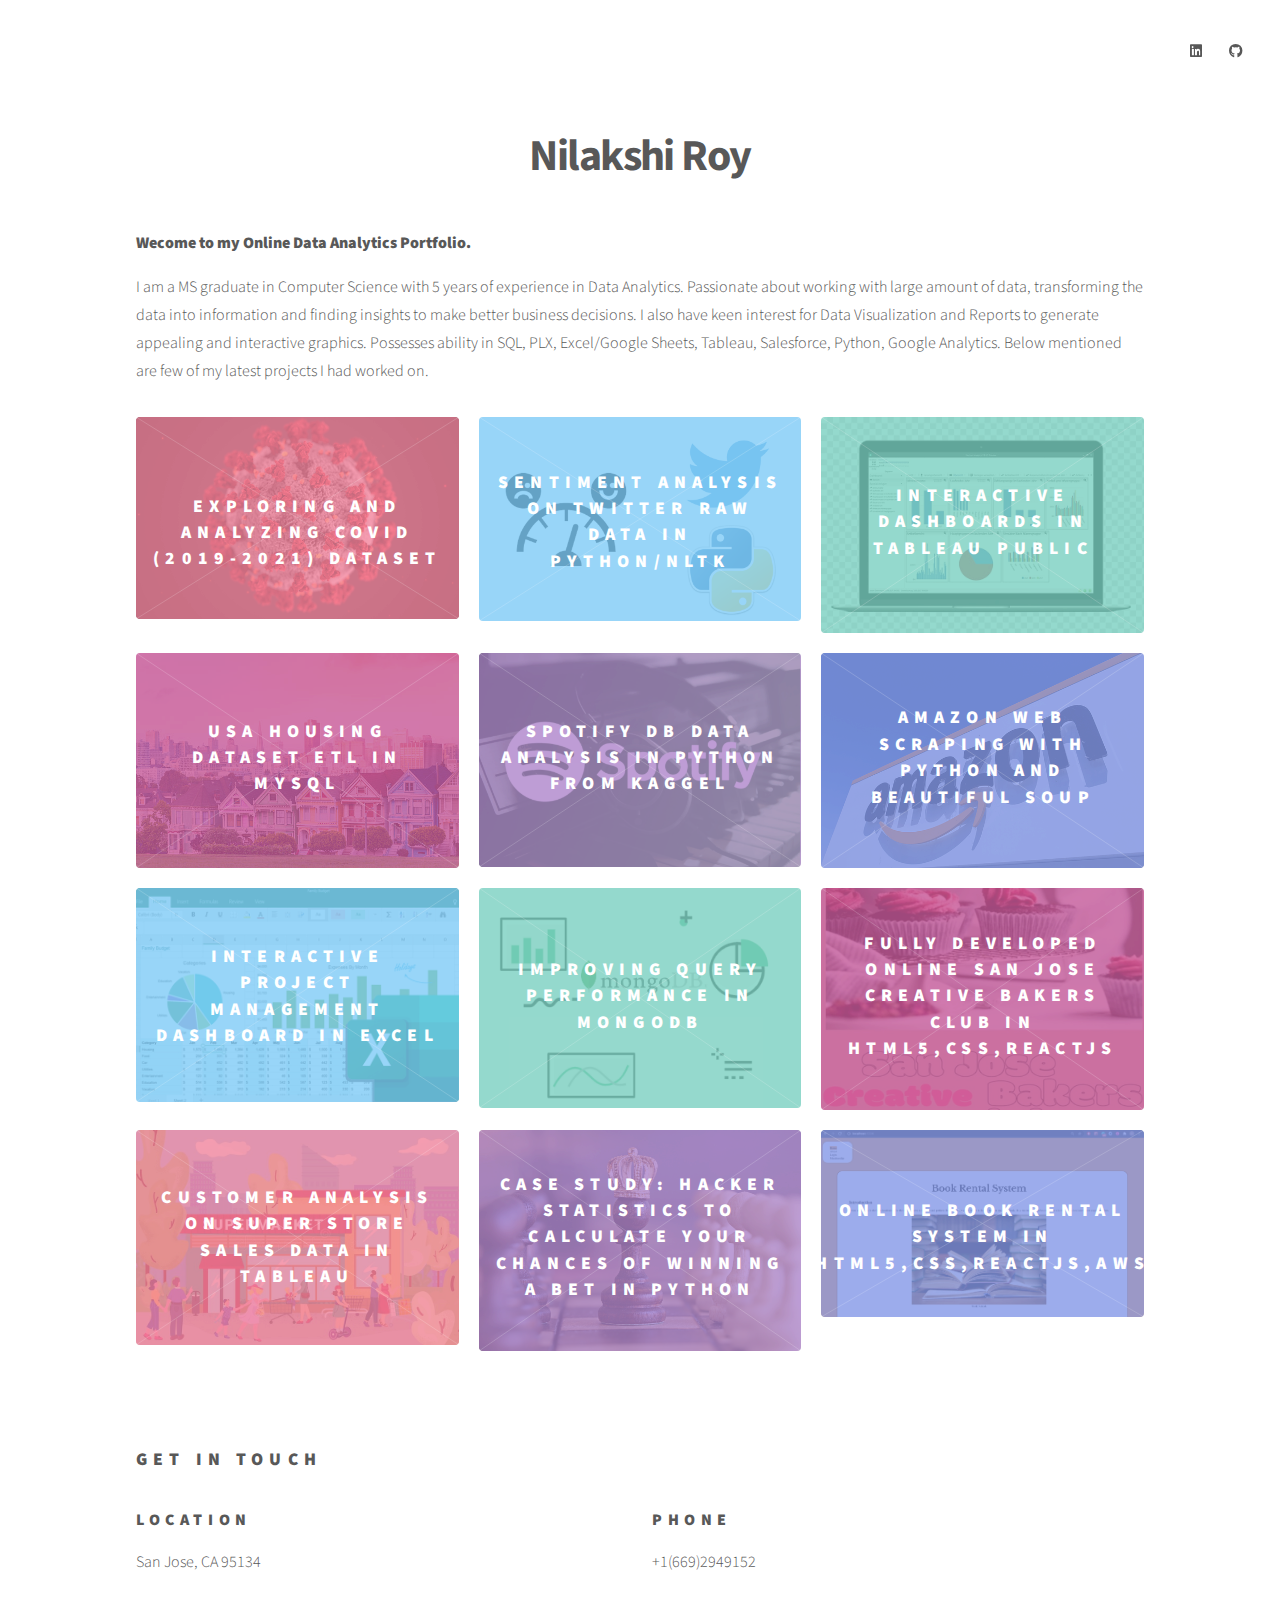
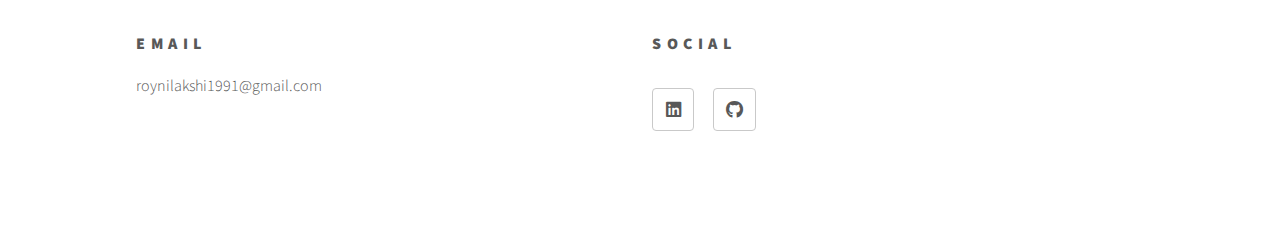
<file: index.html>
<!DOCTYPE HTML>
<!--
	Phantom by HTML5 UP
	html5up.net | @ajlkn
	Free for personal and commercial use under the CCA 3.0 license (html5up.net/license)
-->
<html>
	<head>
		<title>Nilakshi Roy</title>
		<meta charset="utf-8" />
		<meta name="viewport" content="width=device-width, initial-scale=1, user-scalable=no" />
		<link rel="stylesheet" href="assets/css/main.css" />
		<noscript><link rel="stylesheet" href="assets/css/noscript.css" /></noscript>
	</head>
	<body class="is-preload">
		<!-- Wrapper -->
			<div id="wrapper">

				<!-- Header -->
					<header id="header">
						<div class="inner">
                <nav id = "nav"
				    <ul class = "links"
					    <li class = "active"><a href = "index.html"></a></li>
					</ul>
					<ul class="icons">
						<li><a href="https://www.linkedin.com/in/nilakshiroy/" class="icon brands style2 fa-linkedin"><span class="label">Twitter</span></a></li>
						<li><a href="https://github.com/roynilakshi91?tab=repositories" class="icon brands style2 fa-github"><span class="label">GitHub</span></a></li>
					</ul>	
				</nav>


				<!-- Main -->
					<div id="main">
						<div class="inner">
							<header>
								<h1 style="text-align: center;">Nilakshi Roy</h1>
								<small><strong>Wecome to my Online Data Analytics Portfolio.</b></strong>
									<p> </p>
								<p> I am a MS graduate in Computer Science with 5 years of experience in Data Analytics. Passionate about working with large amount of data, transforming the data into information and finding insights to make better business decisions. I also have keen interest for Data Visualization and Reports to generate appealing and interactive graphics. Possesses ability in SQL, PLX, Excel/Google Sheets, Tableau, Salesforce, Python, Google Analytics. Below mentioned are few of my latest projects I had worked on.</header>
							<section class="tiles">
								<article class="style1">
									<span class="image">
										<img src="images/coronavirus.jpeg" alt="" />
									</span>
									<a href="https://github.com/roynilakshi91/CovidDataset20192021Exploration-MySQL">
										
										<p><h2>Exploring and Analyzing Covid (2019-2021) Dataset</h2></p>

									</a>
								</article>
								<article class="style2">
									<span class="image">
										<img src="images/twi.png" alt="" />
									</span>
									<a href="https://github.com/roynilakshi91/SentimentAnalysisOnTwitterData-PythonNLTK">
										<h2>Sentiment Analysis on Twitter raw Data in Python/NLTK</h2>
										<div class="content">
											</div>
									</a>
								</article>
								<article class="style3">
									<span class="image">
										<img src="images/ttt.jpeg" alt="" />
									</span>
									<a href="https://public.tableau.com/app/profile/nilakshi.roy#!/?newProfile=&activeTab=0">
										<h2>Interactive Dashboards in Tableau public</h2>
										<div class="content">
											</div>
									</a>
								</article>
								<article class="style4">
									<span class="image">
										<img src="images/HOUSE.jpeg" alt="" />
									</span>
									<a href="https://github.com/roynilakshi91/HousingDatasetETLIn-MySQL">
										<h2>USA Housing dataset ETL in MySQL</h2>
										<div class="content">
											</div>
									</a>
								</article>
								<article class="style5">
									<span class="image">
										<img src="images/spotify_3.png" alt="" />
									</span>
									<a href="https://github.com/roynilakshi91/SpotifyDataAnalysis-Python">
										<h2>Spotify DB Data Analysis in Python from Kaggel</h2>
										<div class="content">
										</div>
									</a>
								</article>
								<article class="style6">
									<span class="image">
										<img src="images/amaozn.jpeg" alt="" />
									</span>
									<a href="https://github.com/roynilakshi91/AmazonWebScraping-PythonBeautifulSoup">
										<h2>Amazon Web Scraping With Python and Beautiful Soup</h2>
										<div class="content">
											</div>
									</a>
								</article>

								<article class="style2">
									<span class="image">
										<img src="images/excel.jpeg" alt="" />
									</span>
									<a href="https://github.com/roynilakshi91/ProjectManagementDashBoard-EXCEL">
										<h2>Interactive Project Management Dashboard in Excel</h2>
										<div class="content">
											</div>
									</a>
								</article>


								<article class="style3">
									<span class="image">
										<img src="images/mongo.png" alt="" />
									</span>
									<a href="https://github.com/roynilakshi91/ImprovingDataBasePerformance-MongoDB">
										<h2>Improving Query Performance in MongoDB</h2>
										<div class="content">
											</div>
									</a>
								</article>
								<article class="style4">
									<span class="image">
										<img src="images/sanjose.jpg" alt="" />
									</span>
									<a href="https://github.com/roynilakshi91/SanJoseBakersClub-ReactJsHTML5CSS">
										<h2>Fully Developed Online San Jose Creative Bakers Club in HTML5,CSS,ReactJS</h2>
										<div class="content">
											</div>
									</a>
								</article>
								<article class="style1">
									<span class="image">
										<img src="images/superstore.jpeg" alt="" />
									</span>
									<a href="https://github.com/roynilakshi91/CustomerAnalysisOnSuperStore-Tableau">
										<h2>Customer Analysis on Super Store Sales Data in Tableau</h2>
										<div class="content">
											</div>
									</a>
								</article>
								<article class="style5">
									<span class="image">
										<img src="images/winning a bet.jpeg" alt="" />
									</span>
									<a href="https://github.com/roynilakshi91/CalculateTheChancesOfWinningBet-Python">
										<h2>Case Study: Hacker Statistics to Calculate your Chances of Winning a Bet in Python</h2>
										<div class="content">
											</div>
									</a>
								</article>
								<article class="style6">
									<span class="image">
										<img src="images/bookrentalsystem.png"alt="" />
									</span>
									<a href="https://github.com/roynilakshi91/OnlineBookRentalSystem-CloudReactJsHTML">
										<h2>Online Book Rental System in HTML5,CSS,ReactJs,AWS</h2>
										<div class="content">
											</div>
									</a>
								</article>
							</section>
						</div>
					</div>

				<!-- Footer -->
					
						<div class="inner">

							<section>
								<h2>Get in touch</h2>
								<form method="post">
									<div class="fields">
										<div class="field half">
											<h3>Location</h3>
												<p>San Jose, CA 95134 </p>

										</div>
										<div class="field half">
											<h3>Phone</h3>
												<p>+1(669)2949152</p>
											</div>
										<div class="field half">
											<h3>Email</h3>
												<p>roynilakshi1991@gmail.com </p>
                                        </div>
								
								<div class="field half">
								<h3>Social</h3>
								<ul class="icons">
									<li><a href="https://www.linkedin.com/in/nilakshiroy/" class="icon brands style2 fa-linkedin"><span class="label">Twitter</span></a></li>
									<li><a href="https://github.com/roynilakshi91?tab=repositories" class="icon brands style2 fa-github"><span class="label">GitHub</span></a></li>
								</ul>	
							
						</form>
					        </section>
						</div>
						</div>
					

			</div>

		<!-- Scripts -->
			<script src="assets/js/jquery.min.js"></script>
			<script src="assets/js/browser.min.js"></script>
			<script src="assets/js/breakpoints.min.js"></script>
			<script src="assets/js/util.js"></script>
			<script src="assets/js/main.js"></script>

	</body>
</html>
</file>
<file: assets/css/noscript.css>
/*
	Phantom by HTML5 UP
	html5up.net | @ajlkn
	Free for personal and commercial use under the CCA 3.0 license (html5up.net/license)
*/

/* Tiles */

	body.is-preload .tiles article {
		-moz-transform: none;
		-webkit-transform: none;
		-ms-transform: none;
		transform: none;
		opacity: 1;
	}
</file>
<file: assets/css/main.css>
@import url(fontawesome-all.min.css);
@import url("https://fonts.googleapis.com/css?family=Source+Sans+Pro:300,700,900");

/*
	Phantom by HTML5 UP
	html5up.net | @ajlkn
	Free for personal and commercial use under the CCA 3.0 license (html5up.net/license)
*/

html, body, div, span, applet, object,
iframe, h1, h2, h3, h4, h5, h6, p, blockquote,
pre, a, abbr, acronym, address, big, cite,
code, del, dfn, em, img, ins, kbd, q, s, samp,
small, strike, strong, sub, sup, tt, var, b,
u, i, center, dl, dt, dd, ol, ul, li, fieldset,
form, label, legend, table, caption, tbody,
tfoot, thead, tr, th, td, article, aside,
canvas, details, embed, figure, figcaption,
footer, header, hgroup, menu, nav, output, ruby,
section, summary, time, mark, audio, video {
	margin: 0;
	padding: 0;
	border: 0;
	font-size: 100%;
	font: inherit;
	vertical-align: baseline;}

article, aside, details, figcaption, figure,
footer, header, hgroup, menu, nav, section {
	display: block;}

body {
	line-height: 1;
}

ol, ul {
	list-style: none;
}

blockquote, q {
	quotes: none;
}

	blockquote:before, blockquote:after, q:before, q:after {
		content: '';
		content: none;
	}

table {
	border-collapse: collapse;
	border-spacing: 0;
}

body {
	-webkit-text-size-adjust: none;
}

mark {
	background-color: transparent;
	color: inherit;
}

input::-moz-focus-inner {
	border: 0;
	padding: 0;
}

input, select, textarea {
	-moz-appearance: none;
	-webkit-appearance: none;
	-ms-appearance: none;
	appearance: none;
}

/* Basic */

	@-ms-viewport {
		width: device-width;
	}

	body {
		-ms-overflow-style: scrollbar;
	}

	@media screen and (max-width: 480px) {

		html, body {
			min-width: 320px;
		}

	}

	html {
		box-sizing: border-box;
	}

	*, *:before, *:after {
		box-sizing: inherit;
	}

	body {
		background: #ffffff;
	}

		body.is-preload *, body.is-preload *:before, body.is-preload *:after {
			-moz-animation: none !important;
			-webkit-animation: none !important;
			-ms-animation: none !important;
			animation: none !important;
			-moz-transition: none !important;
			-webkit-transition: none !important;
			-ms-transition: none !important;
			transition: none !important;
		}

/* Type */

	body, input, select, textarea {
		color: #585858;
		font-family: "Source Sans Pro", Helvetica, sans-serif;
		font-size: 16pt;
		font-weight: 300;
		line-height: 1.75;
	}

		@media screen and (max-width: 1680px) {

			body, input, select, textarea {
				font-size: 14pt;
			}

		}

		@media screen and (max-width: 1280px) {

			body, input, select, textarea {
				font-size: 12pt;
			}

		}

	a {
		-moz-transition: border-bottom-color 0.2s ease, color 0.2s ease;
		-webkit-transition: border-bottom-color 0.2s ease, color 0.2s ease;
		-ms-transition: border-bottom-color 0.2s ease, color 0.2s ease;
		transition: border-bottom-color 0.2s ease, color 0.2s ease;
		text-decoration: none;
		color: #585858;
		border-bottom: dotted 1px rgba(88, 88, 88, 0.5);
	}

		a:hover {
			border-bottom-color: transparent;
			color: #f2849e !important;
		}

	strong, b {
		font-weight: 900;
	}

	em, i {
		font-style: italic;
	}

	p {
		margin: 0 0 2em 0;
	}

	h1 {
		font-size: 2.75em;
		font-weight: 700;
		line-height: 1.3;
		margin: 0 0 1em 0;
		letter-spacing: -0.035em;
	}

		h1 a {
			color: inherit;
		}

		@media screen and (max-width: 736px) {

			h1 {
				font-size: 2em;
				margin: 0 0 1em 0;
			}

		}

		@media screen and (max-width: 360px) {

			h1 {
				font-size: 1.75em;
			}

		}

	h2, h3, h4, h5, h6 {
		font-weight: 900;
		line-height: 1.5;
		margin: 0 0 2em 0;
		text-transform: uppercase;
		letter-spacing: 0.35em;
	}

		h2 a, h3 a, h4 a, h5 a, h6 a {
			color: inherit;
		}

	h2 {
		font-size: 1.1em;
	}

	h3 {
		font-size: 1em;
	}

	h4 {
		font-size: 0.8em;
	}

	h5 {
		font-size: 0.8em;
	}

	h6 {
		font-size: 0.8em;
	}

	@media screen and (max-width: 980px) {

		h1 br, h2 br, h3 br, h4 br, h5 br, h6 br {
			display: none;
		}

	}

	@media screen and (max-width: 736px) {

		h2 {
			font-size: 1em;
		}

		h3 {
			font-size: 0.8em;
		}

	}

	sub {
		font-size: 0.8em;
		position: relative;
		top: 0.5em;
	}

	sup {
		font-size: 0.8em;
		position: relative;
		top: -0.5em;
	}

	blockquote {
		border-left: solid 4px #c9c9c9;
		font-style: italic;
		margin: 0 0 2em 0;
		padding: 0.5em 0 0.5em 2em;
	}

	code {
		background: rgba(144, 144, 144, 0.075);
		border-radius: 4px;
		border: solid 1px #c9c9c9;
		font-family: "Courier New", monospace;
		font-size: 0.9em;
		margin: 0 0.25em;
		padding: 0.25em 0.65em;
	}

	pre {
		-webkit-overflow-scrolling: touch;
		font-family: "Courier New", monospace;
		font-size: 0.9em;
		margin: 0 0 2em 0;
	}

		pre code {
			display: block;
			line-height: 1.75;
			padding: 1em 1.5em;
			overflow-x: auto;
		}

	hr {
		border: 0;
		border-bottom: solid 1px #c9c9c9;
		margin: 2em 0;
	}

		hr.major {
			margin: 3em 0;
		}

	.align-left {
		text-align: left;
	}

	.align-center {
		text-align: center;
	}

	.align-right {
		text-align: right;
	}

/* Row */

	.row {
		display: flex;
		flex-wrap: wrap;
		box-sizing: border-box;
		align-items: stretch;
	}

		.row > * {
			box-sizing: border-box;
		}

		.row.gtr-uniform > * > :last-child {
			margin-bottom: 0;
		}

		.row.aln-left {
			justify-content: flex-start;
		}

		.row.aln-center {
			justify-content: center;
		}

		.row.aln-right {
			justify-content: flex-end;
		}

		.row.aln-top {
			align-items: flex-start;
		}

		.row.aln-middle {
			align-items: center;
		}

		.row.aln-bottom {
			align-items: flex-end;
		}

		.row > .imp {
			order: -1;
		}

		.row > .col-1 {
			width: 8.33333%;
		}

		.row > .off-1 {
			margin-left: 8.33333%;
		}

		.row > .col-2 {
			width: 16.66667%;
		}

		.row > .off-2 {
			margin-left: 16.66667%;
		}

		.row > .col-3 {
			width: 25%;
		}

		.row > .off-3 {
			margin-left: 25%;
		}

		.row > .col-4 {
			width: 33.33333%;
		}

		.row > .off-4 {
			margin-left: 33.33333%;
		}

		.row > .col-5 {
			width: 41.66667%;
		}

		.row > .off-5 {
			margin-left: 41.66667%;
		}

		.row > .col-6 {
			width: 50%;
		}

		.row > .off-6 {
			margin-left: 50%;
		}

		.row > .col-7 {
			width: 58.33333%;
		}

		.row > .off-7 {
			margin-left: 58.33333%;
		}

		.row > .col-8 {
			width: 66.66667%;
		}

		.row > .off-8 {
			margin-left: 66.66667%;
		}

		.row > .col-9 {
			width: 75%;
		}

		.row > .off-9 {
			margin-left: 75%;
		}

		.row > .col-10 {
			width: 83.33333%;
		}

		.row > .off-10 {
			margin-left: 83.33333%;
		}

		.row > .col-11 {
			width: 91.66667%;
		}

		.row > .off-11 {
			margin-left: 91.66667%;
		}

		.row > .col-12 {
			width: 100%;
		}

		.row > .off-12 {
			margin-left: 100%;
		}

		.row.gtr-0 {
			margin-top: 0;
			margin-left: 0em;
		}

			.row.gtr-0 > * {
				padding: 0 0 0 0em;
			}

			.row.gtr-0.gtr-uniform {
				margin-top: 0em;
			}

				.row.gtr-0.gtr-uniform > * {
					padding-top: 0em;
				}

		.row.gtr-25 {
			margin-top: 0;
			margin-left: -0.5em;
		}

			.row.gtr-25 > * {
				padding: 0 0 0 0.5em;
			}

			.row.gtr-25.gtr-uniform {
				margin-top: -0.5em;
			}

				.row.gtr-25.gtr-uniform > * {
					padding-top: 0.5em;
				}

		.row.gtr-50 {
			margin-top: 0;
			margin-left: -1em;
		}

			.row.gtr-50 > * {
				padding: 0 0 0 1em;
			}

			.row.gtr-50.gtr-uniform {
				margin-top: -1em;
			}

				.row.gtr-50.gtr-uniform > * {
					padding-top: 1em;
				}

		.row {
			margin-top: 0;
			margin-left: -2em;
		}

			.row > * {
				padding: 0 0 0 2em;
			}

			.row.gtr-uniform {
				margin-top: -2em;
			}

				.row.gtr-uniform > * {
					padding-top: 2em;
				}

		.row.gtr-150 {
			margin-top: 0;
			margin-left: -3em;
		}

			.row.gtr-150 > * {
				padding: 0 0 0 3em;
			}

			.row.gtr-150.gtr-uniform {
				margin-top: -3em;
			}

				.row.gtr-150.gtr-uniform > * {
					padding-top: 3em;
				}

		.row.gtr-200 {
			margin-top: 0;
			margin-left: -4em;
		}

			.row.gtr-200 > * {
				padding: 0 0 0 4em;
			}

			.row.gtr-200.gtr-uniform {
				margin-top: -4em;
			}

				.row.gtr-200.gtr-uniform > * {
					padding-top: 4em;
				}

		@media screen and (max-width: 1680px) {

			.row {
				display: flex;
				flex-wrap: wrap;
				box-sizing: border-box;
				align-items: stretch;
			}

				.row > * {
					box-sizing: border-box;
				}

				.row.gtr-uniform > * > :last-child {
					margin-bottom: 0;
				}

				.row.aln-left {
					justify-content: flex-start;
				}

				.row.aln-center {
					justify-content: center;
				}

				.row.aln-right {
					justify-content: flex-end;
				}

				.row.aln-top {
					align-items: flex-start;
				}

				.row.aln-middle {
					align-items: center;
				}

				.row.aln-bottom {
					align-items: flex-end;
				}

				.row > .imp-xlarge {
					order: -1;
				}

				.row > .col-1-xlarge {
					width: 8.33333%;
				}

				.row > .off-1-xlarge {
					margin-left: 8.33333%;
				}

				.row > .col-2-xlarge {
					width: 16.66667%;
				}

				.row > .off-2-xlarge {
					margin-left: 16.66667%;
				}

				.row > .col-3-xlarge {
					width: 25%;
				}

				.row > .off-3-xlarge {
					margin-left: 25%;
				}

				.row > .col-4-xlarge {
					width: 33.33333%;
				}

				.row > .off-4-xlarge {
					margin-left: 33.33333%;
				}

				.row > .col-5-xlarge {
					width: 41.66667%;
				}

				.row > .off-5-xlarge {
					margin-left: 41.66667%;
				}

				.row > .col-6-xlarge {
					width: 50%;
				}

				.row > .off-6-xlarge {
					margin-left: 50%;
				}

				.row > .col-7-xlarge {
					width: 58.33333%;
				}

				.row > .off-7-xlarge {
					margin-left: 58.33333%;
				}

				.row > .col-8-xlarge {
					width: 66.66667%;
				}

				.row > .off-8-xlarge {
					margin-left: 66.66667%;
				}

				.row > .col-9-xlarge {
					width: 75%;
				}

				.row > .off-9-xlarge {
					margin-left: 75%;
				}

				.row > .col-10-xlarge {
					width: 83.33333%;
				}

				.row > .off-10-xlarge {
					margin-left: 83.33333%;
				}

				.row > .col-11-xlarge {
					width: 91.66667%;
				}

				.row > .off-11-xlarge {
					margin-left: 91.66667%;
				}

				.row > .col-12-xlarge {
					width: 100%;
				}

				.row > .off-12-xlarge {
					margin-left: 100%;
				}

				.row.gtr-0 {
					margin-top: 0;
					margin-left: 0em;
				}

					.row.gtr-0 > * {
						padding: 0 0 0 0em;
					}

					.row.gtr-0.gtr-uniform {
						margin-top: 0em;
					}

						.row.gtr-0.gtr-uniform > * {
							padding-top: 0em;
						}

				.row.gtr-25 {
					margin-top: 0;
					margin-left: -0.5em;
				}

					.row.gtr-25 > * {
						padding: 0 0 0 0.5em;
					}

					.row.gtr-25.gtr-uniform {
						margin-top: -0.5em;
					}

						.row.gtr-25.gtr-uniform > * {
							padding-top: 0.5em;
						}

				.row.gtr-50 {
					margin-top: 0;
					margin-left: -1em;
				}

					.row.gtr-50 > * {
						padding: 0 0 0 1em;
					}

					.row.gtr-50.gtr-uniform {
						margin-top: -1em;
					}

						.row.gtr-50.gtr-uniform > * {
							padding-top: 1em;
						}

				.row {
					margin-top: 0;
					margin-left: -2em;
				}

					.row > * {
						padding: 0 0 0 2em;
					}

					.row.gtr-uniform {
						margin-top: -2em;
					}

						.row.gtr-uniform > * {
							padding-top: 2em;
						}

				.row.gtr-150 {
					margin-top: 0;
					margin-left: -3em;
				}

					.row.gtr-150 > * {
						padding: 0 0 0 3em;
					}

					.row.gtr-150.gtr-uniform {
						margin-top: -3em;
					}

						.row.gtr-150.gtr-uniform > * {
							padding-top: 3em;
						}

				.row.gtr-200 {
					margin-top: 0;
					margin-left: -4em;
				}

					.row.gtr-200 > * {
						padding: 0 0 0 4em;
					}

					.row.gtr-200.gtr-uniform {
						margin-top: -4em;
					}

						.row.gtr-200.gtr-uniform > * {
							padding-top: 4em;
						}

		}

		@media screen and (max-width: 1280px) {

			.row {
				display: flex;
				flex-wrap: wrap;
				box-sizing: border-box;
				align-items: stretch;
			}

				.row > * {
					box-sizing: border-box;
				}

				.row.gtr-uniform > * > :last-child {
					margin-bottom: 0;
				}

				.row.aln-left {
					justify-content: flex-start;
				}

				.row.aln-center {
					justify-content: center;
				}

				.row.aln-right {
					justify-content: flex-end;
				}

				.row.aln-top {
					align-items: flex-start;
				}

				.row.aln-middle {
					align-items: center;
				}

				.row.aln-bottom {
					align-items: flex-end;
				}

				.row > .imp-large {
					order: -1;
				}

				.row > .col-1-large {
					width: 8.33333%;
				}

				.row > .off-1-large {
					margin-left: 8.33333%;
				}

				.row > .col-2-large {
					width: 16.66667%;
				}

				.row > .off-2-large {
					margin-left: 16.66667%;
				}

				.row > .col-3-large {
					width: 25%;
				}

				.row > .off-3-large {
					margin-left: 25%;
				}

				.row > .col-4-large {
					width: 33.33333%;
				}

				.row > .off-4-large {
					margin-left: 33.33333%;
				}

				.row > .col-5-large {
					width: 41.66667%;
				}

				.row > .off-5-large {
					margin-left: 41.66667%;
				}

				.row > .col-6-large {
					width: 50%;
				}

				.row > .off-6-large {
					margin-left: 50%;
				}

				.row > .col-7-large {
					width: 58.33333%;
				}

				.row > .off-7-large {
					margin-left: 58.33333%;
				}

				.row > .col-8-large {
					width: 66.66667%;
				}

				.row > .off-8-large {
					margin-left: 66.66667%;
				}

				.row > .col-9-large {
					width: 75%;
				}

				.row > .off-9-large {
					margin-left: 75%;
				}

				.row > .col-10-large {
					width: 83.33333%;
				}

				.row > .off-10-large {
					margin-left: 83.33333%;
				}

				.row > .col-11-large {
					width: 91.66667%;
				}

				.row > .off-11-large {
					margin-left: 91.66667%;
				}

				.row > .col-12-large {
					width: 100%;
				}

				.row > .off-12-large {
					margin-left: 100%;
				}

				.row.gtr-0 {
					margin-top: 0;
					margin-left: 0em;
				}

					.row.gtr-0 > * {
						padding: 0 0 0 0em;
					}

					.row.gtr-0.gtr-uniform {
						margin-top: 0em;
					}

						.row.gtr-0.gtr-uniform > * {
							padding-top: 0em;
						}

				.row.gtr-25 {
					margin-top: 0;
					margin-left: -0.5em;
				}

					.row.gtr-25 > * {
						padding: 0 0 0 0.5em;
					}

					.row.gtr-25.gtr-uniform {
						margin-top: -0.5em;
					}

						.row.gtr-25.gtr-uniform > * {
							padding-top: 0.5em;
						}

				.row.gtr-50 {
					margin-top: 0;
					margin-left: -1em;
				}

					.row.gtr-50 > * {
						padding: 0 0 0 1em;
					}

					.row.gtr-50.gtr-uniform {
						margin-top: -1em;
					}

						.row.gtr-50.gtr-uniform > * {
							padding-top: 1em;
						}

				.row {
					margin-top: 0;
					margin-left: -2em;
				}

					.row > * {
						padding: 0 0 0 2em;
					}

					.row.gtr-uniform {
						margin-top: -2em;
					}

						.row.gtr-uniform > * {
							padding-top: 2em;
						}

				.row.gtr-150 {
					margin-top: 0;
					margin-left: -3em;
				}

					.row.gtr-150 > * {
						padding: 0 0 0 3em;
					}

					.row.gtr-150.gtr-uniform {
						margin-top: -3em;
					}

						.row.gtr-150.gtr-uniform > * {
							padding-top: 3em;
						}

				.row.gtr-200 {
					margin-top: 0;
					margin-left: -4em;
				}

					.row.gtr-200 > * {
						padding: 0 0 0 4em;
					}

					.row.gtr-200.gtr-uniform {
						margin-top: -4em;
					}

						.row.gtr-200.gtr-uniform > * {
							padding-top: 4em;
						}

		}

		@media screen and (max-width: 980px) {

			.row {
				display: flex;
				flex-wrap: wrap;
				box-sizing: border-box;
				align-items: stretch;
			}

				.row > * {
					box-sizing: border-box;
				}

				.row.gtr-uniform > * > :last-child {
					margin-bottom: 0;
				}

				.row.aln-left {
					justify-content: flex-start;
				}

				.row.aln-center {
					justify-content: center;
				}

				.row.aln-right {
					justify-content: flex-end;
				}

				.row.aln-top {
					align-items: flex-start;
				}

				.row.aln-middle {
					align-items: center;
				}

				.row.aln-bottom {
					align-items: flex-end;
				}

				.row > .imp-medium {
					order: -1;
				}

				.row > .col-1-medium {
					width: 8.33333%;
				}

				.row > .off-1-medium {
					margin-left: 8.33333%;
				}

				.row > .col-2-medium {
					width: 16.66667%;
				}

				.row > .off-2-medium {
					margin-left: 16.66667%;
				}

				.row > .col-3-medium {
					width: 25%;
				}

				.row > .off-3-medium {
					margin-left: 25%;
				}

				.row > .col-4-medium {
					width: 33.33333%;
				}

				.row > .off-4-medium {
					margin-left: 33.33333%;
				}

				.row > .col-5-medium {
					width: 41.66667%;
				}

				.row > .off-5-medium {
					margin-left: 41.66667%;
				}

				.row > .col-6-medium {
					width: 50%;
				}

				.row > .off-6-medium {
					margin-left: 50%;
				}

				.row > .col-7-medium {
					width: 58.33333%;
				}

				.row > .off-7-medium {
					margin-left: 58.33333%;
				}

				.row > .col-8-medium {
					width: 66.66667%;
				}

				.row > .off-8-medium {
					margin-left: 66.66667%;
				}

				.row > .col-9-medium {
					width: 75%;
				}

				.row > .off-9-medium {
					margin-left: 75%;
				}

				.row > .col-10-medium {
					width: 83.33333%;
				}

				.row > .off-10-medium {
					margin-left: 83.33333%;
				}

				.row > .col-11-medium {
					width: 91.66667%;
				}

				.row > .off-11-medium {
					margin-left: 91.66667%;
				}

				.row > .col-12-medium {
					width: 100%;
				}

				.row > .off-12-medium {
					margin-left: 100%;
				}

				.row.gtr-0 {
					margin-top: 0;
					margin-left: 0em;
				}

					.row.gtr-0 > * {
						padding: 0 0 0 0em;
					}

					.row.gtr-0.gtr-uniform {
						margin-top: 0em;
					}

						.row.gtr-0.gtr-uniform > * {
							padding-top: 0em;
						}

				.row.gtr-25 {
					margin-top: 0;
					margin-left: -0.375em;
				}

					.row.gtr-25 > * {
						padding: 0 0 0 0.375em;
					}

					.row.gtr-25.gtr-uniform {
						margin-top: -0.375em;
					}

						.row.gtr-25.gtr-uniform > * {
							padding-top: 0.375em;
						}

				.row.gtr-50 {
					margin-top: 0;
					margin-left: -0.75em;
				}

					.row.gtr-50 > * {
						padding: 0 0 0 0.75em;
					}

					.row.gtr-50.gtr-uniform {
						margin-top: -0.75em;
					}

						.row.gtr-50.gtr-uniform > * {
							padding-top: 0.75em;
						}

				.row {
					margin-top: 0;
					margin-left: -1.5em;
				}

					.row > * {
						padding: 0 0 0 1.5em;
					}

					.row.gtr-uniform {
						margin-top: -1.5em;
					}

						.row.gtr-uniform > * {
							padding-top: 1.5em;
						}

				.row.gtr-150 {
					margin-top: 0;
					margin-left: -2.25em;
				}

					.row.gtr-150 > * {
						padding: 0 0 0 2.25em;
					}

					.row.gtr-150.gtr-uniform {
						margin-top: -2.25em;
					}

						.row.gtr-150.gtr-uniform > * {
							padding-top: 2.25em;
						}

				.row.gtr-200 {
					margin-top: 0;
					margin-left: -3em;
				}

					.row.gtr-200 > * {
						padding: 0 0 0 3em;
					}

					.row.gtr-200.gtr-uniform {
						margin-top: -3em;
					}

						.row.gtr-200.gtr-uniform > * {
							padding-top: 3em;
						}

		}

		@media screen and (max-width: 736px) {

			.row {
				display: flex;
				flex-wrap: wrap;
				box-sizing: border-box;
				align-items: stretch;
			}

				.row > * {
					box-sizing: border-box;
				}

				.row.gtr-uniform > * > :last-child {
					margin-bottom: 0;
				}

				.row.aln-left {
					justify-content: flex-start;
				}

				.row.aln-center {
					justify-content: center;
				}

				.row.aln-right {
					justify-content: flex-end;
				}

				.row.aln-top {
					align-items: flex-start;
				}

				.row.aln-middle {
					align-items: center;
				}

				.row.aln-bottom {
					align-items: flex-end;
				}

				.row > .imp-small {
					order: -1;
				}

				.row > .col-1-small {
					width: 8.33333%;
				}

				.row > .off-1-small {
					margin-left: 8.33333%;
				}

				.row > .col-2-small {
					width: 16.66667%;
				}

				.row > .off-2-small {
					margin-left: 16.66667%;
				}

				.row > .col-3-small {
					width: 25%;
				}

				.row > .off-3-small {
					margin-left: 25%;
				}

				.row > .col-4-small {
					width: 33.33333%;
				}

				.row > .off-4-small {
					margin-left: 33.33333%;
				}

				.row > .col-5-small {
					width: 41.66667%;
				}

				.row > .off-5-small {
					margin-left: 41.66667%;
				}

				.row > .col-6-small {
					width: 50%;
				}

				.row > .off-6-small {
					margin-left: 50%;
				}

				.row > .col-7-small {
					width: 58.33333%;
				}

				.row > .off-7-small {
					margin-left: 58.33333%;
				}

				.row > .col-8-small {
					width: 66.66667%;
				}

				.row > .off-8-small {
					margin-left: 66.66667%;
				}

				.row > .col-9-small {
					width: 75%;
				}

				.row > .off-9-small {
					margin-left: 75%;
				}

				.row > .col-10-small {
					width: 83.33333%;
				}

				.row > .off-10-small {
					margin-left: 83.33333%;
				}

				.row > .col-11-small {
					width: 91.66667%;
				}

				.row > .off-11-small {
					margin-left: 91.66667%;
				}

				.row > .col-12-small {
					width: 100%;
				}

				.row > .off-12-small {
					margin-left: 100%;
				}

				.row.gtr-0 {
					margin-top: 0;
					margin-left: 0em;
				}

					.row.gtr-0 > * {
						padding: 0 0 0 0em;
					}

					.row.gtr-0.gtr-uniform {
						margin-top: 0em;
					}

						.row.gtr-0.gtr-uniform > * {
							padding-top: 0em;
						}

				.row.gtr-25 {
					margin-top: 0;
					margin-left: -0.25em;
				}

					.row.gtr-25 > * {
						padding: 0 0 0 0.25em;
					}

					.row.gtr-25.gtr-uniform {
						margin-top: -0.25em;
					}

						.row.gtr-25.gtr-uniform > * {
							padding-top: 0.25em;
						}

				.row.gtr-50 {
					margin-top: 0;
					margin-left: -0.5em;
				}

					.row.gtr-50 > * {
						padding: 0 0 0 0.5em;
					}

					.row.gtr-50.gtr-uniform {
						margin-top: -0.5em;
					}

						.row.gtr-50.gtr-uniform > * {
							padding-top: 0.5em;
						}

				.row {
					margin-top: 0;
					margin-left: -1em;
				}

					.row > * {
						padding: 0 0 0 1em;
					}

					.row.gtr-uniform {
						margin-top: -1em;
					}

						.row.gtr-uniform > * {
							padding-top: 1em;
						}

				.row.gtr-150 {
					margin-top: 0;
					margin-left: -1.5em;
				}

					.row.gtr-150 > * {
						padding: 0 0 0 1.5em;
					}

					.row.gtr-150.gtr-uniform {
						margin-top: -1.5em;
					}

						.row.gtr-150.gtr-uniform > * {
							padding-top: 1.5em;
						}

				.row.gtr-200 {
					margin-top: 0;
					margin-left: -2em;
				}

					.row.gtr-200 > * {
						padding: 0 0 0 2em;
					}

					.row.gtr-200.gtr-uniform {
						margin-top: -2em;
					}

						.row.gtr-200.gtr-uniform > * {
							padding-top: 2em;
						}

		}

		@media screen and (max-width: 480px) {

			.row {
				display: flex;
				flex-wrap: wrap;
				box-sizing: border-box;
				align-items: stretch;
			}

				.row > * {
					box-sizing: border-box;
				}

				.row.gtr-uniform > * > :last-child {
					margin-bottom: 0;
				}

				.row.aln-left {
					justify-content: flex-start;
				}

				.row.aln-center {
					justify-content: center;
				}

				.row.aln-right {
					justify-content: flex-end;
				}

				.row.aln-top {
					align-items: flex-start;
				}

				.row.aln-middle {
					align-items: center;
				}

				.row.aln-bottom {
					align-items: flex-end;
				}

				.row > .imp-xsmall {
					order: -1;
				}

				.row > .col-1-xsmall {
					width: 8.33333%;
				}

				.row > .off-1-xsmall {
					margin-left: 8.33333%;
				}

				.row > .col-2-xsmall {
					width: 16.66667%;
				}

				.row > .off-2-xsmall {
					margin-left: 16.66667%;
				}

				.row > .col-3-xsmall {
					width: 25%;
				}

				.row > .off-3-xsmall {
					margin-left: 25%;
				}

				.row > .col-4-xsmall {
					width: 33.33333%;
				}

				.row > .off-4-xsmall {
					margin-left: 33.33333%;
				}

				.row > .col-5-xsmall {
					width: 41.66667%;
				}

				.row > .off-5-xsmall {
					margin-left: 41.66667%;
				}

				.row > .col-6-xsmall {
					width: 50%;
				}

				.row > .off-6-xsmall {
					margin-left: 50%;
				}

				.row > .col-7-xsmall {
					width: 58.33333%;
				}

				.row > .off-7-xsmall {
					margin-left: 58.33333%;
				}

				.row > .col-8-xsmall {
					width: 66.66667%;
				}

				.row > .off-8-xsmall {
					margin-left: 66.66667%;
				}

				.row > .col-9-xsmall {
					width: 75%;
				}

				.row > .off-9-xsmall {
					margin-left: 75%;
				}

				.row > .col-10-xsmall {
					width: 83.33333%;
				}

				.row > .off-10-xsmall {
					margin-left: 83.33333%;
				}

				.row > .col-11-xsmall {
					width: 91.66667%;
				}

				.row > .off-11-xsmall {
					margin-left: 91.66667%;
				}

				.row > .col-12-xsmall {
					width: 100%;
				}

				.row > .off-12-xsmall {
					margin-left: 100%;
				}

				.row.gtr-0 {
					margin-top: 0;
					margin-left: 0em;
				}

					.row.gtr-0 > * {
						padding: 0 0 0 0em;
					}

					.row.gtr-0.gtr-uniform {
						margin-top: 0em;
					}

						.row.gtr-0.gtr-uniform > * {
							padding-top: 0em;
						}

				.row.gtr-25 {
					margin-top: 0;
					margin-left: -0.25em;
				}

					.row.gtr-25 > * {
						padding: 0 0 0 0.25em;
					}

					.row.gtr-25.gtr-uniform {
						margin-top: -0.25em;
					}

						.row.gtr-25.gtr-uniform > * {
							padding-top: 0.25em;
						}

				.row.gtr-50 {
					margin-top: 0;
					margin-left: -0.5em;
				}

					.row.gtr-50 > * {
						padding: 0 0 0 0.5em;
					}

					.row.gtr-50.gtr-uniform {
						margin-top: -0.5em;
					}

						.row.gtr-50.gtr-uniform > * {
							padding-top: 0.5em;
						}

				.row {
					margin-top: 0;
					margin-left: -1em;
				}

					.row > * {
						padding: 0 0 0 1em;
					}

					.row.gtr-uniform {
						margin-top: -1em;
					}

						.row.gtr-uniform > * {
							padding-top: 1em;
						}

				.row.gtr-150 {
					margin-top: 0;
					margin-left: -1.5em;
				}

					.row.gtr-150 > * {
						padding: 0 0 0 1.5em;
					}

					.row.gtr-150.gtr-uniform {
						margin-top: -1.5em;
					}

						.row.gtr-150.gtr-uniform > * {
							padding-top: 1.5em;
						}

				.row.gtr-200 {
					margin-top: 0;
					margin-left: -2em;
				}

					.row.gtr-200 > * {
						padding: 0 0 0 2em;
					}

					.row.gtr-200.gtr-uniform {
						margin-top: -2em;
					}

						.row.gtr-200.gtr-uniform > * {
							padding-top: 2em;
						}

		}

/* Section/Article */

	section.special, article.special {
		text-align: center;
	}

	header p {
		margin-top: -1em;
	}

	@media screen and (max-width: 736px) {

		header p {
			margin-top: 0;
		}

	}

/* Icon */

	.icon {
		text-decoration: none;
		border-bottom: none;
		position: relative;
	}

		.icon:before {
			-moz-osx-font-smoothing: grayscale;
			-webkit-font-smoothing: antialiased;
			display: inline-block;
			font-style: normal;
			font-variant: normal;
			text-rendering: auto;
			line-height: 1;
			text-transform: none !important;
			font-family: 'Font Awesome 5 Free';
			font-weight: 400;
		}

		.icon > .label {
			display: none;
		}

		.icon:before {
			line-height: inherit;
		}

		.icon.solid:before {
			font-weight: 900;
		}

		.icon.brands:before {
			font-family: 'Font Awesome 5 Brands';
		}

		.icon.style2 {
			-moz-transition: background-color 0.2s ease-in-out, color 0.2s ease-in-out, border-color 0.2s ease-in-out;
			-webkit-transition: background-color 0.2s ease-in-out, color 0.2s ease-in-out, border-color 0.2s ease-in-out;
			-ms-transition: background-color 0.2s ease-in-out, color 0.2s ease-in-out, border-color 0.2s ease-in-out;
			transition: background-color 0.2s ease-in-out, color 0.2s ease-in-out, border-color 0.2s ease-in-out;
			background-color: transparent;
			border: solid 1px #c9c9c9;
			border-radius: 4px;
			width: 2.65em;
			height: 2.65em;
			display: inline-block;
			text-align: center;
			line-height: 2.65em;
			color: inherit;
		}

			.icon.style2:before {
				font-size: 1.1em;
			}

			.icon.style2:hover {
				color: #f2849e;
				border-color: #f2849e;
			}

			.icon.style2:active {
				background-color: rgba(242, 132, 158, 0.1);
			}

/* List */

	ol {
		list-style: decimal;
		margin: 0 0 2em 0;
		padding-left: 1.25em;
	}

		ol li {
			padding-left: 0.25em;
		}

	ul {
		list-style: disc;
		margin: 0 0 2em 0;
		padding-left: 1em;
	}

		ul li {
			padding-left: 0.5em;
		}

		ul.alt {
			list-style: none;
			padding-left: 0;
		}

			ul.alt li {
				border-top: solid 1px #c9c9c9;
				padding: 0.5em 0;
			}

				ul.alt li:first-child {
					border-top: 0;
					padding-top: 0;
				}

	dl {
		margin: 0 0 2em 0;
	}

		dl dt {
			display: block;
			font-weight: 900;
			margin: 0 0 1em 0;
		}

		dl dd {
			margin-left: 2em;
		}

/* Actions */

	ul.actions {
		display: -moz-flex;
		display: -webkit-flex;
		display: -ms-flex;
		display: flex;
		cursor: default;
		list-style: none;
		margin-left: -1em;
		padding-left: 0;
	}

		ul.actions li {
			padding: 0 0 0 1em;
			vertical-align: middle;
		}

		ul.actions.special {
			-moz-justify-content: center;
			-webkit-justify-content: center;
			-ms-justify-content: center;
			justify-content: center;
			width: 100%;
			margin-left: 0;
		}

			ul.actions.special li:first-child {
				padding-left: 0;
			}

		ul.actions.stacked {
			-moz-flex-direction: column;
			-webkit-flex-direction: column;
			-ms-flex-direction: column;
			flex-direction: column;
			margin-left: 0;
		}

			ul.actions.stacked li {
				padding: 1.3em 0 0 0;
			}

				ul.actions.stacked li:first-child {
					padding-top: 0;
				}

		ul.actions.fit {
			width: calc(100% + 1em);
		}

			ul.actions.fit li {
				-moz-flex-grow: 1;
				-webkit-flex-grow: 1;
				-ms-flex-grow: 1;
				flex-grow: 1;
				-moz-flex-shrink: 1;
				-webkit-flex-shrink: 1;
				-ms-flex-shrink: 1;
				flex-shrink: 1;
				width: 100%;
			}

				ul.actions.fit li > * {
					width: 100%;
				}

			ul.actions.fit.stacked {
				width: 100%;
			}

		@media screen and (max-width: 480px) {

			ul.actions:not(.fixed) {
				-moz-flex-direction: column;
				-webkit-flex-direction: column;
				-ms-flex-direction: column;
				flex-direction: column;
				margin-left: 0;
				width: 100% !important;
			}

				ul.actions:not(.fixed) li {
					-moz-flex-grow: 1;
					-webkit-flex-grow: 1;
					-ms-flex-grow: 1;
					flex-grow: 1;
					-moz-flex-shrink: 1;
					-webkit-flex-shrink: 1;
					-ms-flex-shrink: 1;
					flex-shrink: 1;
					padding: 1em 0 0 0;
					text-align: center;
					width: 100%;
				}

					ul.actions:not(.fixed) li > * {
						width: 100%;
					}

					ul.actions:not(.fixed) li:first-child {
						padding-top: 0;
					}

					ul.actions:not(.fixed) li input[type="submit"],
					ul.actions:not(.fixed) li input[type="reset"],
					ul.actions:not(.fixed) li input[type="button"],
					ul.actions:not(.fixed) li button,
					ul.actions:not(.fixed) li .button {
						width: 100%;
					}

						ul.actions:not(.fixed) li input[type="submit"].icon:before,
						ul.actions:not(.fixed) li input[type="reset"].icon:before,
						ul.actions:not(.fixed) li input[type="button"].icon:before,
						ul.actions:not(.fixed) li button.icon:before,
						ul.actions:not(.fixed) li .button.icon:before {
							margin-left: -0.5rem;
						}

		}

/* Icons */

	ul.icons {
		cursor: default;
		list-style: none;
		padding-left: 0;
		margin: -1em 0 2em -1em;
	}

		ul.icons li {
			display: inline-block;
			padding: 1em 0 0 1em;
		}

/* Form */

	form {
		margin: 0 0 2em 0;
		overflow-x: hidden;
	}

		form > :last-child {
			margin-bottom: 0;
		}

		form > .fields {
			display: -moz-flex;
			display: -webkit-flex;
			display: -ms-flex;
			display: flex;
			-moz-flex-wrap: wrap;
			-webkit-flex-wrap: wrap;
			-ms-flex-wrap: wrap;
			flex-wrap: wrap;
			width: calc(100% + 3em);
			margin: -1.5em 0 2em -1.5em;
		}

			form > .fields > .field {
				-moz-flex-grow: 0;
				-webkit-flex-grow: 0;
				-ms-flex-grow: 0;
				flex-grow: 0;
				-moz-flex-shrink: 0;
				-webkit-flex-shrink: 0;
				-ms-flex-shrink: 0;
				flex-shrink: 0;
				padding: 1.5em 0 0 1.5em;
				width: calc(100% - 1.5em);
			}

				form > .fields > .field.half {
					width: calc(50% - 0.75em);
				}

				form > .fields > .field.third {
					width: calc(100%/3 - 0.5em);
				}

				form > .fields > .field.quarter {
					width: calc(25% - 0.375em);
				}

		@media screen and (max-width: 480px) {

			form > .fields {
				width: calc(100% + 3em);
				margin: -1.5em 0 2em -1.5em;
			}

				form > .fields > .field {
					padding: 1.5em 0 0 1.5em;
					width: calc(100% - 1.5em);
				}

					form > .fields > .field.half {
						width: calc(100% - 1.5em);
					}

					form > .fields > .field.third {
						width: calc(100% - 1.5em);
					}

					form > .fields > .field.quarter {
						width: calc(100% - 1.5em);
					}

		}

	label {
		display: block;
		font-size: 0.9em;
		font-weight: 900;
		margin: 0 0 1em 0;
	}

	input[type="text"],
	input[type="password"],
	input[type="email"],
	input[type="tel"],
	select,
	textarea {
		-moz-appearance: none;
		-webkit-appearance: none;
		-ms-appearance: none;
		appearance: none;
		background-color: transparent;
		border: none;
		border-radius: 0;
		border-bottom: solid 1px #c9c9c9;
		color: inherit;
		display: block;
		outline: 0;
		padding: 0;
		text-decoration: none;
		width: 100%;
	}

		input[type="text"]:invalid,
		input[type="password"]:invalid,
		input[type="email"]:invalid,
		input[type="tel"]:invalid,
		select:invalid,
		textarea:invalid {
			box-shadow: none;
		}

		input[type="text"]:focus,
		input[type="password"]:focus,
		input[type="email"]:focus,
		input[type="tel"]:focus,
		select:focus,
		textarea:focus {
			border-bottom-color: #f2849e;
			box-shadow: inset 0 -1px 0 0 #f2849e;
		}

	select {
		background-image: url("data:image/svg+xml;charset=utf8,%3Csvg xmlns='http://www.w3.org/2000/svg' width='40' height='40' preserveAspectRatio='none' viewBox='0 0 40 40'%3E%3Cpath d='M9.4,12.3l10.4,10.4l10.4-10.4c0.2-0.2,0.5-0.4,0.9-0.4c0.3,0,0.6,0.1,0.9,0.4l3.3,3.3c0.2,0.2,0.4,0.5,0.4,0.9 c0,0.4-0.1,0.6-0.4,0.9L20.7,31.9c-0.2,0.2-0.5,0.4-0.9,0.4c-0.3,0-0.6-0.1-0.9-0.4L4.3,17.3c-0.2-0.2-0.4-0.5-0.4-0.9 c0-0.4,0.1-0.6,0.4-0.9l3.3-3.3c0.2-0.2,0.5-0.4,0.9-0.4S9.1,12.1,9.4,12.3z' fill='%23c9c9c9' /%3E%3C/svg%3E");
		background-size: 1.25rem;
		background-repeat: no-repeat;
		background-position: calc(100% - 1rem) center;
		height: 3em;
		padding-right: 3em;
		text-overflow: ellipsis;
	}

		select option {
			background: #ffffff;
		}

		select:focus::-ms-value {
			background-color: transparent;
		}

		select::-ms-expand {
			display: none;
		}

	input[type="text"],
	input[type="password"],
	input[type="email"],
	select {
		height: 3em;
	}

	textarea {
		padding: 0;
		min-height: 3.75em;
	}

	input[type="checkbox"],
	input[type="radio"] {
		-moz-appearance: none;
		-webkit-appearance: none;
		-ms-appearance: none;
		appearance: none;
		display: block;
		float: left;
		margin-right: -2em;
		opacity: 0;
		width: 1em;
		z-index: -1;
	}

		input[type="checkbox"] + label,
		input[type="radio"] + label {
			text-decoration: none;
			color: #585858;
			cursor: pointer;
			display: inline-block;
			font-size: 1em;
			font-weight: 300;
			padding-left: 2.55em;
			padding-right: 0.75em;
			position: relative;
		}

			input[type="checkbox"] + label:before,
			input[type="radio"] + label:before {
				-moz-osx-font-smoothing: grayscale;
				-webkit-font-smoothing: antialiased;
				display: inline-block;
				font-style: normal;
				font-variant: normal;
				text-rendering: auto;
				line-height: 1;
				text-transform: none !important;
				font-family: 'Font Awesome 5 Free';
				font-weight: 900;
			}

			input[type="checkbox"] + label:before,
			input[type="radio"] + label:before {
				border-radius: 4px;
				border: solid 1px #c9c9c9;
				content: '';
				display: inline-block;
				font-size: 0.8em;
				height: 2.25em;
				left: 0;
				line-height: 2.25em;
				position: absolute;
				text-align: center;
				top: 0;
				width: 2.25em;
			}

		input[type="checkbox"]:checked + label:before,
		input[type="radio"]:checked + label:before {
			background: #585858;
			border-color: #585858;
			color: #ffffff;
			content: '\f00c';
		}

		input[type="checkbox"]:focus + label:before,
		input[type="radio"]:focus + label:before {
			border-color: #f2849e;
			box-shadow: 0 0 0 1px #f2849e;
		}

	input[type="checkbox"] + label:before {
		border-radius: 4px;
	}

	input[type="radio"] + label:before {
		border-radius: 100%;
	}

/* Box */

	.box {
		border-radius: 4px;
		border: solid 1px #c9c9c9;
		margin-bottom: 2em;
		padding: 1.5em;
	}

		.box > :last-child,
		.box > :last-child > :last-child,
		.box > :last-child > :last-child > :last-child {
			margin-bottom: 0;
		}

		.box.alt {
			border: 0;
			border-radius: 0;
			padding: 0;
		}

/* Image */

	.image {
		border-radius: 4px;
		border: 0;
		display: inline-block;
		position: relative;
	}

		.image img {
			border-radius: 4px;
			display: block;
		}

		.image.left, .image.right {
			max-width: 40%;
		}

			.image.left img, .image.right img {
				width: 100%;
			}

		.image.left {
			float: left;
			padding: 0 1.5em 1em 0;
			top: 0.25em;
		}

		.image.right {
			float: right;
			padding: 0 0 1em 1.5em;
			top: 0.25em;
		}

		.image.fit {
			display: block;
			margin: 0 0 2em 0;
			width: 100%;
		}

			.image.fit img {
				width: 100%;
			}

		.image.main {
			display: block;
			margin: 0 0 3em 0;
			width: 100%;
		}

			.image.main img {
				width: 100%;
			}

			@media screen and (max-width: 736px) {

				.image.main {
					margin: 0 0 2em 0;
				}

			}

/* Table */

	.table-wrapper {
		-webkit-overflow-scrolling: touch;
		overflow-x: auto;
	}

	table {
		margin: 0 0 2em 0;
		width: 100%;
	}

		table tbody tr {
			border: solid 1px #c9c9c9;
			border-left: 0;
			border-right: 0;
		}

			table tbody tr:nth-child(2n + 1) {
				background-color: rgba(144, 144, 144, 0.075);
			}

		table td {
			padding: 0.75em 0.75em;
		}

		table th {
			font-size: 0.9em;
			font-weight: 900;
			padding: 0 0.75em 0.75em 0.75em;
			text-align: left;
		}

		table thead {
			border-bottom: solid 2px #c9c9c9;
		}

		table tfoot {
			border-top: solid 2px #c9c9c9;
		}

		table.alt {
			border-collapse: separate;
		}

			table.alt tbody tr td {
				border: solid 1px #c9c9c9;
				border-left-width: 0;
				border-top-width: 0;
			}

				table.alt tbody tr td:first-child {
					border-left-width: 1px;
				}

			table.alt tbody tr:first-child td {
				border-top-width: 1px;
			}

			table.alt thead {
				border-bottom: 0;
			}

			table.alt tfoot {
				border-top: 0;
			}

/* Button */

	input[type="submit"],
	input[type="reset"],
	input[type="button"],
	button,
	.button {
		-moz-appearance: none;
		-webkit-appearance: none;
		-ms-appearance: none;
		appearance: none;
		-moz-transition: background-color 0.2s ease-in-out, color 0.2s ease-in-out, box-shadow 0.2s ease-in-out;
		-webkit-transition: background-color 0.2s ease-in-out, color 0.2s ease-in-out, box-shadow 0.2s ease-in-out;
		-ms-transition: background-color 0.2s ease-in-out, color 0.2s ease-in-out, box-shadow 0.2s ease-in-out;
		transition: background-color 0.2s ease-in-out, color 0.2s ease-in-out, box-shadow 0.2s ease-in-out;
		background-color: transparent;
		border-radius: 4px;
		border: 0;
		box-shadow: inset 0 0 0 2px #585858;
		color: #585858 !important;
		cursor: pointer;
		display: inline-block;
		font-size: 0.8em;
		font-weight: 900;
		height: 3.5em;
		letter-spacing: 0.35em;
		line-height: 3.45em;
		overflow: hidden;
		padding: 0 1.25em 0 1.6em;
		text-align: center;
		text-decoration: none;
		text-overflow: ellipsis;
		text-transform: uppercase;
		white-space: nowrap;
	}

		input[type="submit"].icon:before,
		input[type="reset"].icon:before,
		input[type="button"].icon:before,
		button.icon:before,
		.button.icon:before {
			margin-right: 0.5em;
		}

		input[type="submit"].fit,
		input[type="reset"].fit,
		input[type="button"].fit,
		button.fit,
		.button.fit {
			width: 100%;
		}

		input[type="submit"]:hover,
		input[type="reset"]:hover,
		input[type="button"]:hover,
		button:hover,
		.button:hover {
			color: #f2849e !important;
			box-shadow: inset 0 0 0 2px #f2849e;
		}

		input[type="submit"]:active,
		input[type="reset"]:active,
		input[type="button"]:active,
		button:active,
		.button:active {
			background-color: rgba(242, 132, 158, 0.1);
		}

		input[type="submit"].small,
		input[type="reset"].small,
		input[type="button"].small,
		button.small,
		.button.small {
			font-size: 0.6em;
		}

		input[type="submit"].large,
		input[type="reset"].large,
		input[type="button"].large,
		button.large,
		.button.large {
			font-size: 1em;
		}

		input[type="submit"].primary,
		input[type="reset"].primary,
		input[type="button"].primary,
		button.primary,
		.button.primary {
			box-shadow: none;
			background-color: #585858;
			color: #ffffff !important;
		}

			input[type="submit"].primary:hover,
			input[type="reset"].primary:hover,
			input[type="button"].primary:hover,
			button.primary:hover,
			.button.primary:hover {
				background-color: #f2849e;
			}

			input[type="submit"].primary:active,
			input[type="reset"].primary:active,
			input[type="button"].primary:active,
			button.primary:active,
			.button.primary:active {
				background-color: #ee5f81;
			}

		input[type="submit"].disabled, input[type="submit"]:disabled,
		input[type="reset"].disabled,
		input[type="reset"]:disabled,
		input[type="button"].disabled,
		input[type="button"]:disabled,
		button.disabled,
		button:disabled,
		.button.disabled,
		.button:disabled {
			pointer-events: none;
			opacity: 0.25;
		}

/* Tiles */

	.tiles {
		display: -moz-flex;
		display: -webkit-flex;
		display: -ms-flex;
		display: flex;
		-moz-flex-wrap: wrap;
		-webkit-flex-wrap: wrap;
		-ms-flex-wrap: wrap;
		flex-wrap: wrap;
		postiion: relative;
		margin: -2.5em 0 0 -2.5em;
	}

		.tiles article {
			-moz-transition: -moz-transform 0.5s ease, opacity 0.5s ease;
			-webkit-transition: -webkit-transform 0.5s ease, opacity 0.5s ease;
			-ms-transition: -ms-transform 0.5s ease, opacity 0.5s ease;
			transition: transform 0.5s ease, opacity 0.5s ease;
			position: relative;
			width: calc(33.33333% - 2.5em);
			margin: 2.5em 0 0 2.5em;
		}

			.tiles article > .image {
				-moz-transition: -moz-transform 0.5s ease;
				-webkit-transition: -webkit-transform 0.5s ease;
				-ms-transition: -ms-transform 0.5s ease;
				transition: transform 0.5s ease;
				position: relative;
				display: block;
				width: 100%;
				border-radius: 4px;
				overflow: hidden;
			}

				.tiles article > .image img {
					display: block;
					width: 100%;
				}

				.tiles article > .image:before {
					pointer-events: none;
					-moz-transition: background-color 0.5s ease, opacity 0.5s ease;
					-webkit-transition: background-color 0.5s ease, opacity 0.5s ease;
					-ms-transition: background-color 0.5s ease, opacity 0.5s ease;
					transition: background-color 0.5s ease, opacity 0.5s ease;
					content: '';
					display: block;
					position: absolute;
					top: 0;
					left: 0;
					width: 100%;
					height: 100%;
					opacity: 1.0;
					z-index: 1;
					opacity: 0.8;
				}

				.tiles article > .image:after {
					pointer-events: none;
					-moz-transition: opacity 0.5s ease;
					-webkit-transition: opacity 0.5s ease;
					-ms-transition: opacity 0.5s ease;
					transition: opacity 0.5s ease;
					content: '';
					display: block;
					position: absolute;
					top: 0;
					left: 0;
					width: 100%;
					height: 100%;
					background-image: url("data:image/svg+xml;charset=utf8,%3Csvg xmlns='http://www.w3.org/2000/svg' width='100' height='100' viewBox='0 0 100 100' preserveAspectRatio='none'%3E%3Cstyle%3Eline %7B stroke-width: 0.25px%3B stroke: %23ffffff%3B %7D%3C/style%3E%3Cline x1='0' y1='0' x2='100' y2='100' /%3E%3Cline x1='100' y1='0' x2='0' y2='100' /%3E%3C/svg%3E");
					background-position: center;
					background-repeat: no-repeat;
					background-size: 100% 100%;
					opacity: 0.25;
					z-index: 2;
				}

			.tiles article > a {
				display: -moz-flex;
				display: -webkit-flex;
				display: -ms-flex;
				display: flex;
				-moz-flex-direction: column;
				-webkit-flex-direction: column;
				-ms-flex-direction: column;
				flex-direction: column;
				-moz-align-items: center;
				-webkit-align-items: center;
				-ms-align-items: center;
				align-items: center;
				-moz-justify-content: center;
				-webkit-justify-content: center;
				-ms-justify-content: center;
				justify-content: center;
				-moz-transition: background-color 0.5s ease, -moz-transform 0.5s ease;
				-webkit-transition: background-color 0.5s ease, -webkit-transform 0.5s ease;
				-ms-transition: background-color 0.5s ease, -ms-transform 0.5s ease;
				transition: background-color 0.5s ease, transform 0.5s ease;
				position: absolute;
				top: 0;
				left: 0;
				width: 100%;
				height: 100%;
				padding: 1em;
				border-radius: 4px;
				border-bottom: 0;
				color: #ffffff;
				text-align: center;
				text-decoration: none;
				z-index: 3;
			}

				.tiles article > a > :last-child {
					margin: 0;
				}

				.tiles article > a:hover {
					color: #ffffff !important;
				}

				.tiles article > a h2 {
					margin: 0;
				}

				.tiles article > a .content {
					-moz-transition: max-height 0.5s ease, opacity 0.5s ease;
					-webkit-transition: max-height 0.5s ease, opacity 0.5s ease;
					-ms-transition: max-height 0.5s ease, opacity 0.5s ease;
					transition: max-height 0.5s ease, opacity 0.5s ease;
					width: 100%;
					max-height: 0;
					line-height: 1.5;
					margin-top: 0.35em;
					opacity: 0;
				}

					.tiles article > a .content > :last-child {
						margin-bottom: 0;
					}

			.tiles article.style1 > .image:before {
				background-color: #f2849e;
			}

			.tiles article.style2 > .image:before {
				background-color: #7ecaf6;
			}

			.tiles article.style3 > .image:before {
				background-color: #7bd0c1;
			}

			.tiles article.style4 > .image:before {
				background-color: #c75b9b;
			}

			.tiles article.style5 > .image:before {
				background-color: #ae85ca;
			}

			.tiles article.style6 > .image:before {
				background-color: #8499e7;
			}

			body:not(.is-touch) .tiles article:hover > .image {
				-moz-transform: scale(1.1);
				-webkit-transform: scale(1.1);
				-ms-transform: scale(1.1);
				transform: scale(1.1);
			}

				body:not(.is-touch) .tiles article:hover > .image:before {
					background-color: #333333;
					opacity: 0.35;
				}

				body:not(.is-touch) .tiles article:hover > .image:after {
					opacity: 0;
				}

			body:not(.is-touch) .tiles article:hover .content {
				max-height: 15em;
				opacity: 1;
			}

		* + .tiles {
			margin-top: 2em;
		}

		body.is-preload .tiles article {
			-moz-transform: scale(0.9);
			-webkit-transform: scale(0.9);
			-ms-transform: scale(0.9);
			transform: scale(0.9);
			opacity: 0;
		}

		body.is-touch .tiles article .content {
			max-height: 15em;
			opacity: 1;
		}

		@media screen and (max-width: 1280px) {

			.tiles {
				margin: -1.25em 0 0 -1.25em;
			}

				.tiles article {
					width: calc(33.33333% - 1.25em);
					margin: 1.25em 0 0 1.25em;
				}

		}

		@media screen and (max-width: 980px) {

			.tiles {
				margin: -2.5em 0 0 -2.5em;
			}

				.tiles article {
					width: calc(50% - 2.5em);
					margin: 2.5em 0 0 2.5em;
				}

		}

		@media screen and (max-width: 736px) {

			.tiles {
				margin: -1.25em 0 0 -1.25em;
			}

				.tiles article {
					width: calc(50% - 1.25em);
					margin: 1.25em 0 0 1.25em;
				}

					.tiles article:hover > .image {
						-moz-transform: scale(1.0);
						-webkit-transform: scale(1.0);
						-ms-transform: scale(1.0);
						transform: scale(1.0);
					}

		}

		@media screen and (max-width: 480px) {

			.tiles {
				margin: 0;
			}

				.tiles article {
					width: 100%;
					margin: 1.25em 0 0 0;
				}

		}

/* Header */

	#header {
		padding: 8em 0 0.1em 0 ;
	}

		#header .logo {
			display: block;
			border-bottom: 0;
			color: inherit;
			font-weight: 900;
			letter-spacing: 0.35em;
			margin: 0 0 2.5em 0;
			text-decoration: none;
			text-transform: uppercase;
			display: inline-block;
		}

			#header .logo > * {
				display: inline-block;
				vertical-align: middle;
			}

			#header .logo .symbol {
				margin-right: 0.65em;
			}

				#header .logo .symbol img {
					display: block;
					width: 2em;
					height: 2em;
				}

		#header nav {
			position: fixed;
			right: 2em;
			top: 2em;
			z-index: 10000;
		}

			#header nav ul {
				display: -moz-flex;
				display: -webkit-flex;
				display: -ms-flex;
				display: flex;
				-moz-align-items: center;
				-webkit-align-items: center;
				-ms-align-items: center;
				align-items: center;
				list-style: none;
				margin: 0;
				padding: 0;
			}

				#header nav ul li {
					display: block;
					padding: 0;
				}

					#header nav ul li a {
						display: block;
						position: relative;
						height: 3em;
						line-height: 3em;
						padding: 0 1.5em;
						background-color: rgba(255, 255, 255, 0.5);
						border-radius: 4px;
						border: 0;
						font-size: 0.8em;
						font-weight: 900;
						letter-spacing: 0.35em;
						text-transform: uppercase;
					}

					#header nav ul li a[href="#menu"] {
						-webkit-tap-highlight-color: transparent;
						width: 4em;
						text-indent: 4em;
						font-size: 1em;
						overflow: hidden;
						padding: 0;
						white-space: nowrap;
					}

						#header nav ul li a[href="#menu"]:before, #header nav ul li a[href="#menu"]:after {
							-moz-transition: opacity 0.2s ease;
							-webkit-transition: opacity 0.2s ease;
							-ms-transition: opacity 0.2s ease;
							transition: opacity 0.2s ease;
							content: '';
							display: block;
							position: absolute;
							top: 0;
							left: 0;
							width: 100%;
							height: 100%;
							background-position: center;
							background-repeat: no-repeat;
							background-size: 2em 2em;
						}

						#header nav ul li a[href="#menu"]:before {
							background-image: url("data:image/svg+xml;charset=utf8,%3Csvg xmlns='http://www.w3.org/2000/svg' width='100' height='100' viewBox='0 0 100 100' preserveAspectRatio='none'%3E%3Cstyle%3Eline %7B stroke-width: 8px%3B stroke: %23f2849e%3B %7D%3C/style%3E%3Cline x1='0' y1='25' x2='100' y2='25' /%3E%3Cline x1='0' y1='50' x2='100' y2='50' /%3E%3Cline x1='0' y1='75' x2='100' y2='75' /%3E%3C/svg%3E");
							opacity: 0;
						}

						#header nav ul li a[href="#menu"]:after {
							background-image: url("data:image/svg+xml;charset=utf8,%3Csvg xmlns='http://www.w3.org/2000/svg' width='100' height='100' viewBox='0 0 100 100' preserveAspectRatio='none'%3E%3Cstyle%3Eline %7B stroke-width: 8px%3B stroke: %23585858%3B %7D%3C/style%3E%3Cline x1='0' y1='25' x2='100' y2='25' /%3E%3Cline x1='0' y1='50' x2='100' y2='50' /%3E%3Cline x1='0' y1='75' x2='100' y2='75' /%3E%3C/svg%3E");
							opacity: 1;
						}

						#header nav ul li a[href="#menu"]:hover:before {
							opacity: 1;
						}

						#header nav ul li a[href="#menu"]:hover:after {
							opacity: 0;
						}

		@media screen and (max-width: 736px) {

			#header {
				padding: 4em 0 0.1em 0 ;
			}

				#header nav {
					right: 0.5em;
					top: 0.5em;
				}

					#header nav ul li a[href="#menu"]:before, #header nav ul li a[href="#menu"]:after {
						background-size: 1.5em 1.5em;
					}

		}

/* Menu */

	#wrapper {
		-moz-transition: opacity 0.45s ease;
		-webkit-transition: opacity 0.45s ease;
		-ms-transition: opacity 0.45s ease;
		transition: opacity 0.45s ease;
		opacity: 1;
	}

	#menu {
		-moz-transform: translateX(22em);
		-webkit-transform: translateX(22em);
		-ms-transform: translateX(22em);
		transform: translateX(22em);
		-moz-transition: -moz-transform 0.45s ease, visibility 0.45s;
		-webkit-transition: -webkit-transform 0.45s ease, visibility 0.45s;
		-ms-transition: -ms-transform 0.45s ease, visibility 0.45s;
		transition: transform 0.45s ease, visibility 0.45s;
		position: fixed;
		top: 0;
		right: 0;
		width: 22em;
		max-width: 80%;
		height: 100%;
		-webkit-overflow-scrolling: touch;
		background: #585858;
		color: #ffffff;
		cursor: default;
		visibility: hidden;
		z-index: 10002;
	}

		#menu > .inner {
			-moz-transition: opacity 0.45s ease;
			-webkit-transition: opacity 0.45s ease;
			-ms-transition: opacity 0.45s ease;
			transition: opacity 0.45s ease;
			-webkit-overflow-scrolling: touch;
			position: absolute;
			top: 0;
			left: 0;
			width: 100%;
			height: 100%;
			padding: 2.75em;
			opacity: 0;
			overflow-y: auto;
		}

			#menu > .inner > ul {
				list-style: none;
				margin: 0 0 1em 0;
				padding: 0;
			}

				#menu > .inner > ul > li {
					padding: 0;
					border-top: solid 1px rgba(255, 255, 255, 0.15);
				}

					#menu > .inner > ul > li a {
						display: block;
						padding: 1em 0;
						line-height: 1.5;
						border: 0;
						color: inherit;
					}

					#menu > .inner > ul > li:first-child {
						border-top: 0;
						margin-top: -1em;
					}

		#menu > .close {
			-moz-transition: opacity 0.45s ease, -moz-transform 0.45s ease;
			-webkit-transition: opacity 0.45s ease, -webkit-transform 0.45s ease;
			-ms-transition: opacity 0.45s ease, -ms-transform 0.45s ease;
			transition: opacity 0.45s ease, transform 0.45s ease;
			-moz-transform: scale(0.25) rotate(180deg);
			-webkit-transform: scale(0.25) rotate(180deg);
			-ms-transform: scale(0.25) rotate(180deg);
			transform: scale(0.25) rotate(180deg);
			-webkit-tap-highlight-color: transparent;
			display: block;
			position: absolute;
			top: 2em;
			left: -6em;
			width: 6em;
			text-indent: 6em;
			height: 3em;
			border: 0;
			font-size: 1em;
			opacity: 0;
			overflow: hidden;
			padding: 0;
			white-space: nowrap;
		}

			#menu > .close:before, #menu > .close:after {
				-moz-transition: opacity 0.2s ease;
				-webkit-transition: opacity 0.2s ease;
				-ms-transition: opacity 0.2s ease;
				transition: opacity 0.2s ease;
				content: '';
				display: block;
				position: absolute;
				top: 0;
				left: 0;
				width: 100%;
				height: 100%;
				background-position: center;
				background-repeat: no-repeat;
				background-size: 2em 2em;
			}

			#menu > .close:before {
				background-image: url("data:image/svg+xml;charset=utf8,%3Csvg xmlns='http://www.w3.org/2000/svg' width='100' height='100' viewBox='0 0 100 100' preserveAspectRatio='none'%3E%3Cstyle%3Eline %7B stroke-width: 8px%3B stroke: %23f2849e%3B %7D%3C/style%3E%3Cline x1='15' y1='15' x2='85' y2='85' /%3E%3Cline x1='85' y1='15' x2='15' y2='85' /%3E%3C/svg%3E");
				opacity: 0;
			}

			#menu > .close:after {
				background-image: url("data:image/svg+xml;charset=utf8,%3Csvg xmlns='http://www.w3.org/2000/svg' width='100' height='100' viewBox='0 0 100 100' preserveAspectRatio='none'%3E%3Cstyle%3Eline %7B stroke-width: 8px%3B stroke: %23585858%3B %7D%3C/style%3E%3Cline x1='15' y1='15' x2='85' y2='85' /%3E%3Cline x1='85' y1='15' x2='15' y2='85' /%3E%3C/svg%3E");
				opacity: 1;
			}

			#menu > .close:hover:before {
				opacity: 1;
			}

			#menu > .close:hover:after {
				opacity: 0;
			}

		@media screen and (max-width: 736px) {

			#menu {
				-moz-transform: translateX(16.5em);
				-webkit-transform: translateX(16.5em);
				-ms-transform: translateX(16.5em);
				transform: translateX(16.5em);
				width: 16.5em;
			}

				#menu > .inner {
					padding: 2.75em 1.5em;
				}

				#menu > .close {
					top: 0.5em;
					left: -4.25em;
					width: 4.25em;
					text-indent: 4.25em;
				}

					#menu > .close:before, #menu > .close:after {
						background-size: 1.5em 1.5em;
					}

		}

	body.is-menu-visible #wrapper {
		pointer-events: none;
		cursor: default;
		opacity: 0.25;
	}

	body.is-menu-visible #menu {
		-moz-transform: translateX(0);
		-webkit-transform: translateX(0);
		-ms-transform: translateX(0);
		transform: translateX(0);
		visibility: visible;
	}

		body.is-menu-visible #menu > * {
			opacity: 1;
		}

		body.is-menu-visible #menu .close {
			-moz-transform: scale(1.0) rotate(0deg);
			-webkit-transform: scale(1.0) rotate(0deg);
			-ms-transform: scale(1.0) rotate(0deg);
			transform: scale(1.0) rotate(0deg);
			opacity: 1;
		}

/* Main */

	#main {
		padding: 0em 0 6em 0 ;
	}

		@media screen and (max-width: 736px) {

			#main {
				padding: 0em 0 4em 0 ;
			}

		}

/* Footer */

	#footer {
		padding: 5em 0 6em 0 ;
		background-color: #f6f6f6;
	}

		#footer > .inner {
			display: -moz-flex;
			display: -webkit-flex;
			display: -ms-flex;
			display: flex;
			-moz-flex-wrap: wrap;
			-webkit-flex-wrap: wrap;
			-ms-flex-wrap: wrap;
			flex-wrap: wrap;
			-moz-flex-direction: row;
			-webkit-flex-direction: row;
			-ms-flex-direction: row;
			flex-direction: row;
		}

			#footer > .inner > * > :last-child {
				margin-bottom: 0;
			}

			#footer > .inner section:nth-child(1) {
				width: calc(66% - 2.5em);
				margin-right: 2.5em;
			}

			#footer > .inner section:nth-child(2) {
				width: calc(33% - 2.5em);
				margin-left: 2.5em;
			}

			#footer > .inner .copyright {
				width: 100%;
				padding: 0;
				margin-top: 5em;
				list-style: none;
				font-size: 0.8em;
				color: rgba(88, 88, 88, 0.5);
			}

				#footer > .inner .copyright a {
					color: inherit;
				}

				#footer > .inner .copyright li {
					display: inline-block;
					border-left: solid 1px rgba(88, 88, 88, 0.15);
					line-height: 1;
					padding: 0 0 0 1em;
					margin: 0 0 0 1em;
				}

					#footer > .inner .copyright li:first-child {
						border-left: 0;
						padding-left: 0;
						margin-left: 0;
					}

		@media screen and (max-width: 1280px) {

			#footer {
				padding: 5em 0 3em 0 ;
			}

				#footer > .inner section:nth-child(1) {
					width: calc(66% - 1.25em);
					margin-right: 1.25em;
				}

				#footer > .inner section:nth-child(2) {
					width: calc(33% - 1.25em);
					margin-left: 1.25em;
				}

		}

		@media screen and (max-width: 980px) {

			#footer > .inner section:nth-child(1) {
				width: 66%;
				margin-right: 0;
			}

			#footer > .inner section:nth-child(2) {
				width: calc(33% - 2.5em);
				margin-left: 2.5em;
			}

		}

		@media screen and (max-width: 736px) {

			#footer {
				padding: 3em 0 1em 0 ;
			}

				#footer > .inner {
					-moz-flex-direction: column;
					-webkit-flex-direction: column;
					-ms-flex-direction: column;
					flex-direction: column;
				}

					#footer > .inner section:nth-child(1) {
						width: 100%;
						margin-right: 0;
						margin: 3em 0 0 0;
					}

					#footer > .inner section:nth-child(2) {
						-moz-order: -1;
						-webkit-order: -1;
						-ms-order: -1;
						order: -1;
						width: 100%;
						margin-left: 0;
					}

					#footer > .inner .copyright {
						margin-top: 3em;
					}

		}

		@media screen and (max-width: 480px) {

			#footer > .inner .copyright {
				margin-top: 3em;
			}

				#footer > .inner .copyright li {
					border-left: 0;
					padding-left: 0;
					margin: 0.75em 0 0 0;
					display: block;
					line-height: inherit;
				}

					#footer > .inner .copyright li:first-child {
						margin-top: 0;
					}

		}

/* Wrapper */

	#wrapper > * > .inner {
		width: 100%;
		max-width: 68em;
		margin: 0 auto;
		padding: 0 2.5em;
	}

		@media screen and (max-width: 736px) {

			#wrapper > * > .inner {
				padding: 0 1.25em;
			}

		}

	#social #container {
			text-align: center;
		  }
		  
    #social #container ul {
			float: left;
		  }
</file>
